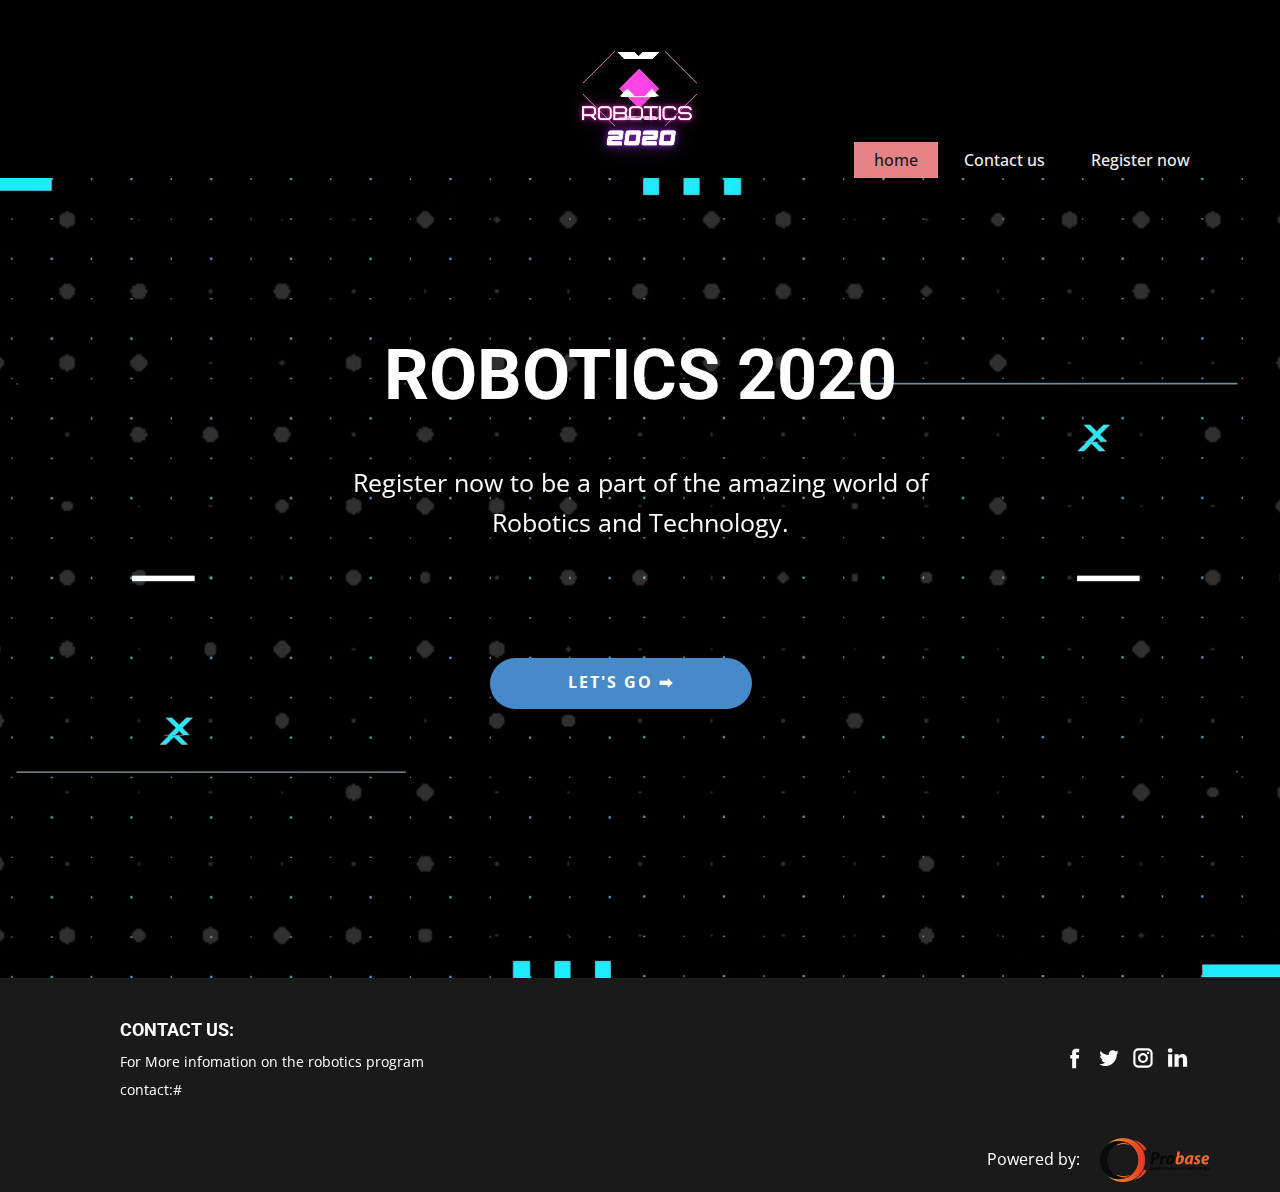
<file: index.html>
<!DOCTYPE html>
<html style="font-size: 16px;" lang="en-ZM">

<head>
    <meta name="viewport" content="width=device-width, initial-scale=1.0">
    <meta charset="utf-8">
    <meta name="keywords" content="Robotics 2020, info@probasegroup.com">
    <meta name="description" content="">
    <meta name="page_type" content="np-template-header-footer-from-plugin">
    <title>home</title>
    <link rel="stylesheet" href="nicepage.css" media="screen">
    <link rel="stylesheet" href="home.css" media="screen">
    <script class="u-script" type="text/javascript" src="jquery.js" defer=""></script>
    <script class="u-script" type="text/javascript" src="nicepage.js" defer=""></script>
    <meta name="generator" content="Nicepage 2.30.1, nicepage.com">
    <link rel="icon" href="images/favicon.png">
    <link id="u-theme-google-font" rel="stylesheet" href="https://fonts.googleapis.com/css?family=Roboto:100,100i,300,300i,400,400i,500,500i,700,700i,900,900i|Open+Sans:300,300i,400,400i,600,600i,700,700i,800,800i">



    <script type="application/ld+json">
        {
            "@context": "http://schema.org",
            "@type": "Organization",
            "name": "Robo202",
            "url": "index.html",
            "logo": "images/pbs.png",
            "sameAs": []
        }
    </script>
    <meta property="og:title" content="home">
    <meta property="og:type" content="website">
    <meta name="theme-color" content="#478ac9">
    <link rel="canonical" href="index.html">
    <meta property="og:url" content="index.html">
</head>

<body data-home-page="home.html" data-home-page-title="home" class="u-body">
    <header class="u-black u-clearfix u-header u-header" id="sec-2cd8">
        <div class="u-clearfix u-sheet u-valign-bottom u-sheet-1">
            <nav class="u-menu u-menu-dropdown u-offcanvas u-menu-1">
                <div class="menu-collapse" style="font-size: 1rem; letter-spacing: 0px; font-weight: 500;">
                    <a class="u-active-palette-2-light-1 u-border-active-palette-1-base u-border-hover-palette-1-base u-border-no-left u-border-no-right u-border-no-top u-button-style u-custom-left-right-menu-spacing u-custom-padding-bottom u-custom-top-bottom-menu-spacing u-hover-grey-10 u-nav-link u-text-active-grey-90 u-text-grey-5 u-text-hover-palette-2-base"
                        href="#">
                        <svg><use xmlns:xlink="http://www.w3.org/1999/xlink" xlink:href="#menu-hamburger"></use></svg>
                        <svg version="1.1" xmlns="http://www.w3.org/2000/svg" xmlns:xlink="http://www.w3.org/1999/xlink"><defs><symbol id="menu-hamburger" viewBox="0 0 16 16" style="width: 16px; height: 16px;"><rect y="1" width="16" height="2"></rect><rect y="7" width="16" height="2"></rect><rect y="13" width="16" height="2"></rect>
</symbol>
</defs></svg>
                    </a>
                </div>
                <div class="u-custom-menu u-nav-container">
                    <ul class="u-nav u-spacing-2 u-unstyled u-nav-1">
                        <li class="u-nav-item"><a class="u-active-palette-2-light-1 u-border-active-palette-1-base u-border-hover-palette-1-base u-border-no-left u-border-no-right u-border-no-top u-button-style u-hover-grey-10 u-nav-link u-text-active-grey-90 u-text-grey-5 u-text-hover-palette-2-base"
                                href="home.html" style="padding: 10px 20px;">home</a>
                        </li>
                        <li class="u-nav-item"><a class="u-active-palette-2-light-1 u-border-active-palette-1-base u-border-hover-palette-1-base u-border-no-left u-border-no-right u-border-no-top u-button-style u-hover-grey-10 u-nav-link u-text-active-grey-90 u-text-grey-5 u-text-hover-palette-2-base"
                                href="#contactus" style="padding: 10px 20px;">Contact us</a>
                        </li>
                        <li class="u-nav-item"><a class="u-active-palette-2-light-1 u-border-active-palette-1-base u-border-hover-palette-1-base u-border-no-left u-border-no-right u-border-no-top u-button-style u-hover-grey-10 u-nav-link u-text-active-grey-90 u-text-grey-5 u-text-hover-palette-2-base"
                                href="#" style="padding: 10px 20px;">Register now</a>
                        </li>
                    </ul>
                </div>
                <div class="u-custom-menu u-nav-container-collapse">
                    <div class="u-black u-container-style u-inner-container-layout u-opacity u-opacity-95 u-sidenav">
                        <div class="u-sidenav-overflow">
                            <div class="u-menu-close"></div>
                            <ul class="u-align-center u-nav u-popupmenu-items u-unstyled u-nav-2">
                                <li class="u-nav-item"><a class="u-button-style u-nav-link" href="home.html" style="padding: 10px 20px;">home</a>
                                </li>
                                <li class="u-nav-item"><a class="u-button-style u-nav-link" href="#contactus" style="padding: 10px 20px;">Contact us</a>
                                </li>
                                <li class="u-nav-item"><a class="u-button-style u-nav-link" href="#" style="padding: 10px 20px;">Register now</a>
                                </li>
                            </ul>
                        </div>
                    </div>
                    <div class="u-black u-menu-overlay u-opacity u-opacity-70"></div>
                </div>
            </nav>
            <div class="u-absolute-hcenter u-expand-resize u-expanded-height u-uploaded-video u-video u-video-contain u-video-1">
                <div class="embed-responsive">
                    <video class="embed-responsive-item" loop="" muted="" autoplay="autoplay" playsinline="">
              <source src="files/PinkNeonNoir_VaporwaveE-sportsAnimatedLogo.mp4" type="video/mp4">
              <p>Your browser does not support HTML5 video.</p>
            </video>
                </div>
            </div>
        </div>
    </header>
    <section class="u-align-center u-clearfix u-uploaded-video u-video u-video-cover u-section-1" id="carousel_dcd9">
        <div style="" class="u-background-video u-expanded u-video-cover">
            <div class="embed-responsive">
                <video class="embed-responsive-item" loop="" muted="" autoplay="autoplay" playsinline="">
            <source src="files/AnimatedBlackFridayFacebookEventCover.mp4" type="video/mp4">
                <source src="files/AnimatedBlackFridayFacebookEventCover.mp4" type="video/mp4">
                    <source src="files/AnimatedBlackFridayFacebookEventCover.mp4" type="video/mp4">
            <p>Your browser does not support HTML5 video.</p>
          </video>
            </div>
        </div>
        <div class="u-absolute-hcenter u-expanded u-opacity u-opacity-25 u-shape u-shape-rectangle"></div>
        <h1 class="u-text u-text-body-alt-color u-title u-text-1">Robotics 2020</h1>
        <p class="u-large-text u-text u-text-body-alt-color u-text-variant u-text-2">Register now to be a part of the amazing world of Robotics and Technology.</p>
        <a href="#sec-1bc9" class="u-btn u-btn-round u-button-style u-dialog-link u-radius-50 u-btn-1">Let's Go ➡</a>
    </section>



    <footer class="u-clearfix u-footer u-grey-90" id="sec-def5">
        <div class="u-clearfix u-sheet u-sheet-1">
            <div class="u-clearfix u-expanded-width-md u-expanded-width-sm u-expanded-width-xs u-gutter-30 u-layout-wrap u-layout-wrap-1">
                <div class="u-gutter-0 u-layout">
                    <div class="u-layout-row">
                        <div class="u-align-center-sm u-align-center-xs u-align-left-md u-align-left-xl u-container-style u-layout-cell u-left-cell u-size-30 u-layout-cell-1">
                            <div class="u-container-layout u-valign-middle u-container-layout-1">
                                <!--position-->
                                <div data-position="" class="u-position u-position-1">
                                    <!--block-->
                                    <div class="u-block">
                                        <div class="u-block-container u-clearfix">
                                            <!--block_header-->
                                            <h5 class="u-block-header u-text u-text-1">
                                                <!--block_header_content-->CONTACT US:
                                                <!--/block_header_content-->
                                            </h5>
                                            <!--/block_header-->
                                            <!--block_content-->
                                            <div class="u-block-content u-text u-text-2">
                                                <!--block_content_content-->For More infomation on the robotics program<br>contact:#
                                                <!--/block_content_content-->
                                            </div>
                                            <!--/block_content-->
                                        </div>
                                    </div>
                                    <!--/block-->
                                </div>
                                <!--/position-->
                            </div>
                        </div>
                        <div class="u-align-center-sm u-align-center-xs u-align-left-md u-align-right-lg u-align-right-xl u-container-style u-layout-cell u-right-cell u-size-30 u-layout-cell-2">
                            <div class="u-container-layout u-valign-middle-xl u-container-layout-2">
                                <div class="u-social-icons u-spacing-10 u-social-icons-1">
                                    <a class="u-social-url" target="_blank" href=""><span class="u-icon u-icon-circle u-social-facebook u-social-type-logo u-icon-1"><svg class="u-svg-link" preserveAspectRatio="xMidYMin slice" viewBox="0 0 112 112" style=""><use xmlns:xlink="http://www.w3.org/1999/xlink" xlink:href="#svg-663d"></use></svg><svg xmlns="http://www.w3.org/2000/svg" xmlns:xlink="http://www.w3.org/1999/xlink" version="1.1" xml:space="preserve" class="u-svg-content" viewBox="0 0 112 112" x="0px" y="0px" id="svg-663d"><path d="M75.5,28.8H65.4c-1.5,0-4,0.9-4,4.3v9.4h13.9l-1.5,15.8H61.4v45.1H42.8V58.3h-8.8V42.4h8.8V32.2 c0-7.4,3.4-18.8,18.8-18.8h13.8v15.4H75.5z"></path></svg></span>
                    </a>
                                    <a class="u-social-url" target="_blank" href=""><span class="u-icon u-icon-circle u-social-twitter u-social-type-logo u-icon-2"><svg class="u-svg-link" preserveAspectRatio="xMidYMin slice" viewBox="0 0 112 112" style=""><use xmlns:xlink="http://www.w3.org/1999/xlink" xlink:href="#svg-029c"></use></svg><svg xmlns="http://www.w3.org/2000/svg" xmlns:xlink="http://www.w3.org/1999/xlink" version="1.1" xml:space="preserve" class="u-svg-content" viewBox="0 0 112 112" x="0px" y="0px" id="svg-029c"><path d="M92.2,38.2c0,0.8,0,1.6,0,2.3c0,24.3-18.6,52.4-52.6,52.4c-10.6,0.1-20.2-2.9-28.5-8.2 c1.4,0.2,2.9,0.2,4.4,0.2c8.7,0,16.7-2.9,23-7.9c-8.1-0.2-14.9-5.5-17.3-12.8c1.1,0.2,2.4,0.2,3.4,0.2c1.6,0,3.3-0.2,4.8-0.7 c-8.4-1.6-14.9-9.2-14.9-18c0-0.2,0-0.2,0-0.2c2.5,1.4,5.4,2.2,8.4,2.3c-5-3.3-8.3-8.9-8.3-15.4c0-3.4,1-6.5,2.5-9.2 c9.1,11.1,22.7,18.5,38,19.2c-0.2-1.4-0.4-2.8-0.4-4.3c0.1-10,8.3-18.2,18.5-18.2c5.4,0,10.1,2.2,13.5,5.7c4.3-0.8,8.1-2.3,11.7-4.5 c-1.4,4.3-4.3,7.9-8.1,10.1c3.7-0.4,7.3-1.4,10.6-2.9C98.9,32.3,95.7,35.5,92.2,38.2z"></path></svg></span>
                    </a>
                                    <a class="u-social-url" target="_blank" href=""><span class="u-icon u-icon-circle u-social-instagram u-social-type-logo u-icon-3"><svg class="u-svg-link" preserveAspectRatio="xMidYMin slice" viewBox="0 0 112 112" style=""><use xmlns:xlink="http://www.w3.org/1999/xlink" xlink:href="#svg-954b"></use></svg><svg xmlns="http://www.w3.org/2000/svg" xmlns:xlink="http://www.w3.org/1999/xlink" version="1.1" xml:space="preserve" class="u-svg-content" viewBox="0 0 112 112" x="0px" y="0px" id="svg-954b"><path d="M55.9,32.9c-12.8,0-23.2,10.4-23.2,23.2s10.4,23.2,23.2,23.2s23.2-10.4,23.2-23.2S68.7,32.9,55.9,32.9z M55.9,69.4c-7.4,0-13.3-6-13.3-13.3c-0.1-7.4,6-13.3,13.3-13.3s13.3,6,13.3,13.3C69.3,63.5,63.3,69.4,55.9,69.4z"></path><path d="M79.7,26.8c-3,0-5.4,2.5-5.4,5.4s2.5,5.4,5.4,5.4c3,0,5.4-2.5,5.4-5.4S82.7,26.8,79.7,26.8z"></path><path d="M78.2,11H33.5C21,11,10.8,21.3,10.8,33.7v44.7c0,12.6,10.2,22.8,22.7,22.8h44.7c12.6,0,22.7-10.2,22.7-22.7 V33.7C100.8,21.1,90.6,11,78.2,11z M91,78.4c0,7.1-5.8,12.8-12.8,12.8H33.5c-7.1,0-12.8-5.8-12.8-12.8V33.7 c0-7.1,5.8-12.8,12.8-12.8h44.7c7.1,0,12.8,5.8,12.8,12.8V78.4z"></path></svg></span>
                    </a>
                                    <a class="u-social-url" target="_blank" href=""><span class="u-icon u-icon-circle u-social-linkedin u-social-type-logo u-icon-4"><svg class="u-svg-link" preserveAspectRatio="xMidYMin slice" viewBox="0 0 112 112" style=""><use xmlns:xlink="http://www.w3.org/1999/xlink" xlink:href="#svg-554b"></use></svg><svg xmlns="http://www.w3.org/2000/svg" xmlns:xlink="http://www.w3.org/1999/xlink" version="1.1" xml:space="preserve" class="u-svg-content" viewBox="0 0 112 112" x="0px" y="0px" id="svg-554b"><path d="M33.8,96.8H14.5v-58h19.3V96.8z M24.1,30.9L24.1,30.9c-6.6,0-10.8-4.5-10.8-10.1c0-5.8,4.3-10.1,10.9-10.1 S34.9,15,35.1,20.8C35.1,26.4,30.8,30.9,24.1,30.9z M103.3,96.8H84.1v-31c0-7.8-2.7-13.1-9.8-13.1c-5.3,0-8.5,3.6-9.9,7.1 c-0.6,1.3-0.6,3-0.6,4.8V97H44.5c0,0,0.3-52.6,0-58h19.3v8.2c2.6-3.9,7.2-9.6,17.4-9.6c12.7,0,22.2,8.4,22.2,26.1V96.8z"></path></svg></span>
                    </a>
                                </div>
                            </div>
                        </div>
                    </div>
                </div>
            </div>
            <a class="u-image u-logo u-image-1" data-image-width="777" data-image-height="312" title="Probasegroup" target="_blank" href="Probasegroup.com">
                <img src="images/pbs.png" class="u-logo-image u-logo-image-1" data-image-width="110">
            </a>
            <p class="u-text u-text-default u-text-3">Powered by:</p>
        </div>
    </footer>
    <section class="u-align-center u-black u-clearfix u-container-style u-dialog-block u-opacity u-opacity-70 u-section-4" id="sec-1bc9">
        <div class="u-black u-container-style u-dialog u-opacity u-opacity-75 u-dialog-1">
            <div class="u-container-layout u-valign-top u-container-layout-1">
                <div class="u-align-center u-form u-form-1">
                    <form action="scripts/form-1bc9.php" method="POST" class="u-clearfix u-form-spacing-28 u-form-vertical u-inner-form" style="padding: 25px;" source="customphp" name="form">
                        <div class="u-form-group u-form-name u-form-group-1">
                            <label for="name-9a36" class="u-form-control-hidden u-label"></label>
                            <input type="text" placeholder="Enter Child's First and Last name" id="name-9a36" name="name" class="u-border-2 u-border-grey-30 u-custom-font u-input u-input-rectangle u-radius-10 u-text-font u-white" required="" maxlength="15">
                        </div>
                        <div class="u-form-group u-form-name u-form-group-2">
                            <label for="name-4055" class="u-form-control-hidden u-label">Name</label>
                            <input type="text" placeholder="Enter Parent/Guardian First and last name" id="name-4055" name="name-2" class="u-border-2 u-border-grey-30 u-custom-font u-input u-input-rectangle u-radius-10 u-text-font u-white" required="">
                        </div>
                        <div class="u-form-group u-form-name u-form-group-3">
                            <label for="name-aea9" class="u-form-control-hidden u-label">Name</label>
                            <input type="text" placeholder="Enter School name" id="name-aea9" name="name-1" class="u-border-2 u-border-grey-30 u-custom-font u-input u-input-rectangle u-radius-10 u-text-font u-white" required="">
                        </div>
                        <div class="u-form-email u-form-group u-form-group-4">
                            <label for="email-9a36" class="u-form-control-hidden u-label">Email</label>
                            <input type="email" placeholder="Enter a valid email address" id="email-9a36" name="email" class="u-border-2 u-border-grey-30 u-custom-font u-input u-input-rectangle u-radius-10 u-text-font u-white" required="">
                        </div>
                        <div class="u-form-address u-form-group u-form-group-5">
                            <label for="address-0ab3" class="u-form-control-hidden u-label">Address</label>
                            <input type="text" placeholder="Enter your home address" id="address-0ab3" name="address" class="u-border-2 u-border-grey-30 u-custom-font u-input u-input-rectangle u-radius-10 u-text-font u-white">
                        </div>
                        <div class="u-form-group u-form-phone u-form-group-6">
                            <label for="phone-261c" class="u-form-control-hidden u-label">Phone</label>
                            <input type="tel" placeholder="Enter Parent/Guardian number" id="phone-261c" name="phone" class="u-border-2 u-border-grey-30 u-custom-font u-input u-input-rectangle u-radius-10 u-text-font u-white" autofocus="autofocus" required="required">
                        </div>
                        <div class="u-form-date u-form-group u-form-group-7">
                            <label for="date-29cb" class="u-form-control-hidden u-label">Date</label>
                            <input type="date" placeholder="Date of Birth: MM/DD/YYYY" id="date-29cb" name="date" class="u-border-2 u-border-grey-30 u-custom-font u-input u-input-rectangle u-radius-10 u-text-font u-white" required="">
                        </div>
                        <div class="u-form-group u-form-message u-form-group-8">
                            <label for="message-338e" class="u-form-control-hidden u-label">Message</label>
                            <textarea placeholder="Enter Child's Hobbies" rows="4" cols="50" id="message-338e" name="message" class="u-border-2 u-border-grey-30 u-custom-font u-input u-input-rectangle u-radius-10 u-text-font u-white" required=""></textarea>
                        </div>
                        <div class="u-form-agree u-form-group u-form-group-9">
                            <input type="checkbox" id="agree-1d64" name="agree" class="u-agree-checkbox" required="">
                            <label for="agree-1d64" class="u-label">I accept the <a href="#">Terms of Service</a>
                </label>
                        </div>
                        <div class="u-align-left u-form-group u-form-submit u-form-group-10">
                            <a href="#" class="u-btn u-btn-round u-btn-submit u-button-style u-radius-14">Submit</a>
                            <input type="submit" value="submit" class="u-form-control-hidden">
                        </div>
                        <div class="u-form-send-message u-form-send-success">Thank You. You will Recieve a verification Email Soon</div>
                        <div class="u-form-send-error u-form-send-message">Unable to Submit your Information. Please Check that your Information is correct then try again.</div>
                        <input type="hidden" value="" name="recaptchaResponse">
                    </form>
                </div>
            </div><button class="u-dialog-close-button u-gradient u-icon u-icon-rectangle u-spacing-16 u-text-black u-icon-1"><svg class="u-svg-link" preserveAspectRatio="xMidYMin slice" viewBox="0 0 512 512" style=""><use xmlns:xlink="http://www.w3.org/1999/xlink" xlink:href="#svg-fc4a"></use></svg><svg xmlns="http://www.w3.org/2000/svg" xmlns:xlink="http://www.w3.org/1999/xlink" version="1.1" xml:space="preserve" class="u-svg-content" viewBox="0 0 512 512" id="svg-fc4a"><g id="XMLID_1035_"><g id="XMLID_1037_"><g id="XMLID_2339_"><path id="XMLID_3732_" d="m502 273.549v176.374c0 19.779-14.646 35.813-32.712 35.813h-426.576c-18.066 0-32.712-16.034-32.712-35.813v-176.374c0-19.779 14.646-35.813 32.712-35.813h426.576c18.066 0 32.712 16.034 32.712 35.813z" fill="#80b4ff"></path>
</g><g id="XMLID_1039_"><circle id="XMLID_2752_" cx="256" cy="58.261" fill="#ffce69" r="32"></circle>
</g>
</g><g id="XMLID_1322_"><path id="XMLID_1323_" d="m153.45 312.389c-5.522 0-10 4.477-10 10v78.627c0 4.87 3.508 9.032 8.308 9.856.708.122 1.252.215 10.08.215 4.214 0 10.316-.021 19.224-.071 5.523-.031 9.976-4.533 9.944-10.056-.031-5.504-4.502-9.944-9.999-9.944-.019 0-.038 0-.057 0-5.354.03-12.093.057-17.5.064v-68.691c0-5.523-4.477-10-10-10z"></path><path id="XMLID_2002_" d="m418.842 322.389v78.693c0 5.523 4.478 10 10 10h33.158c5.522 0 10-4.477 10-10s-4.478-10-10-10h-23.158v-19.347h20.713c5.522 0 10-4.477 10-10s-4.478-10-10-10h-20.713v-19.347h23.158c5.522 0 10-4.477 10-10s-4.478-10-10-10h-33.158c-5.523.001-10 4.478-10 10.001z"></path><path id="XMLID_2003_" d="m117.595 400.736c1.49-1.329 2.904-2.788 4.203-4.336 3.548-4.232 2.994-10.54-1.238-14.088-4.231-3.547-10.54-2.995-14.088 1.238-.679.809-1.413 1.567-2.181 2.252-3.935 3.504-8.963 5.28-14.944 5.28-16.182.001-29.347-13.164-29.347-29.346s13.165-29.347 29.347-29.347c5.883 0 11.554 1.731 16.4 5.006 4.576 3.092 10.793 1.889 13.885-2.688s1.889-10.792-2.688-13.885c-8.166-5.517-17.709-8.434-27.598-8.434-27.21 0-49.347 22.137-49.347 49.347s22.137 49.347 49.347 49.347c10.88.001 20.647-3.576 28.249-10.346z"></path><path id="XMLID_2004_" d="m365.815 391.083c-7.776 0-15.258-3.133-20.013-8.38-3.708-4.092-10.033-4.404-14.125-.695-4.093 3.708-4.403 10.033-.695 14.125 8.483 9.361 21.505 14.95 34.833 14.95 16.663 0 30.657-10.639 33.274-25.297 1.971-11.037-3.031-25.453-22.979-32.812-9.639-3.555-18.614-7.426-21.397-8.645-2.06-1.67-1.99-3.989-1.851-4.957.194-1.358 1.184-4.677 6.145-6.171 10.991-3.313 21.199 4.731 21.505 4.977 4.228 3.505 10.498 2.948 14.038-1.264 3.554-4.228 3.007-10.536-1.221-14.089-.746-.627-18.508-15.272-40.091-8.774-10.926 3.291-18.655 11.905-20.173 22.479-1.425 9.927 2.435 20.594 11.923 25.298.472.234-.481-.215 0 0 .455.203 11.991 5.407 24.2 9.91 3.411 1.259 11.236 4.804 10.213 10.532-.773 4.332-6.066 8.813-13.586 8.813z"></path><path id="XMLID_2179_" d="m309.047 361.736c0-27.21-22.137-49.347-49.347-49.347s-49.347 22.137-49.347 49.347 22.137 49.347 49.347 49.347 49.347-22.137 49.347-49.347zm-78.693 0c0-16.182 13.165-29.347 29.347-29.347s29.347 13.165 29.347 29.347-13.165 29.347-29.347 29.347-29.347-13.165-29.347-29.347z"></path><path id="XMLID_2321_" d="m469.288 227.736h-47.067l-138.211-138.212c8.58-7.695 13.99-18.857 13.99-31.263 0-23.159-18.841-42-42-42s-42 18.841-42 42c0 12.405 5.41 23.568 13.99 31.263l-138.211 138.212h-47.067c-23.552 0-42.712 20.552-42.712 45.813v176.374c0 25.261 19.16 45.813 42.712 45.813h168.288c5.522 0 10-4.477 10-10s-4.478-10-10-10h-168.288c-12.523 0-22.712-11.58-22.712-25.813v-176.374c0-14.233 10.188-25.813 22.712-25.813h426.576c12.523 0 22.712 11.58 22.712 25.813v176.374c0 14.233-10.188 25.813-22.712 25.813h-168.288c-5.522 0-10 4.477-10 10s4.478 10 10 10h168.288c23.552 0 42.712-20.552 42.712-45.813v-176.374c0-25.261-19.16-45.813-42.712-45.813zm-213.288-191.475c12.131 0 22 9.869 22 22s-9.869 22-22 22-22-9.869-22-22 9.869-22 22-22zm-9.39 62.929c3.021.693 6.162 1.071 9.39 1.071s6.369-.378 9.39-1.071l128.546 128.546h-275.872z"></path><path id="XMLID_2323_" d="m61.069 288.809c1.86-1.86 2.931-4.44 2.931-7.07s-1.07-5.21-2.931-7.07c-1.859-1.86-4.439-2.93-7.069-2.93s-5.21 1.07-7.07 2.93-2.93 4.43-2.93 7.07c0 2.63 1.069 5.21 2.93 7.07 1.86 1.86 4.44 2.93 7.07 2.93s5.21-1.07 7.069-2.93z"></path><path id="XMLID_2346_" d="m465.069 288.809c1.86-1.87 2.931-4.44 2.931-7.07s-1.07-5.21-2.931-7.07c-1.859-1.87-4.439-2.93-7.069-2.93-2.641 0-5.21 1.06-7.07 2.93-1.86 1.86-2.93 4.43-2.93 7.07 0 2.63 1.069 5.21 2.93 7.07 1.86 1.86 4.43 2.93 7.07 2.93 2.63 0 5.21-1.07 7.069-2.93z"></path><path id="XMLID_2704_" d="m46.93 434.669c-1.86 1.86-2.93 4.44-2.93 7.07s1.069 5.21 2.93 7.07c1.86 1.86 4.44 2.93 7.07 2.93s5.21-1.07 7.069-2.93c1.86-1.87 2.931-4.44 2.931-7.07s-1.07-5.21-2.931-7.07c-1.859-1.87-4.439-2.93-7.069-2.93s-5.21 1.06-7.07 2.93z"></path><path id="XMLID_2705_" d="m450.93 434.669c-1.86 1.86-2.93 4.43-2.93 7.07 0 2.63 1.069 5.21 2.93 7.07 1.86 1.86 4.44 2.93 7.07 2.93s5.21-1.07 7.069-2.93c1.86-1.86 2.931-4.44 2.931-7.07s-1.07-5.21-2.931-7.07c-1.859-1.87-4.439-2.93-7.069-2.93s-5.21 1.06-7.07 2.93z"></path><path id="XMLID_2706_" d="m256 475.739c-2.63 0-5.21 1.06-7.07 2.93-1.86 1.86-2.93 4.44-2.93 7.07s1.069 5.21 2.93 7.07c1.86 1.86 4.44 2.93 7.07 2.93s5.21-1.07 7.069-2.93c1.86-1.86 2.931-4.44 2.931-7.07s-1.07-5.21-2.931-7.07c-1.859-1.87-4.439-2.93-7.069-2.93z"></path>
</g>
</g></svg></button>
        </div>
    </section>
    <style>
        .u-section-4 {
            min-height: 854px;
        }
        
        .u-section-4 .u-dialog-1 {
            width: 1140px;
            min-height: 736px;
            background-image: none;
            height: auto;
            margin: 4px auto 2px;
        }
        
        .u-section-4 .u-container-layout-1 {
            padding: 0 30px;
        }
        
        .u-section-4 .u-form-1 {
            height: 587px;
            width: 969px;
            margin: 0 auto;
        }
        
        .u-section-4 .u-form-group-1 {
            width: 100%;
        }
        
        .u-section-4 .u-form-group-2 {
            width: 100%;
        }
        
        .u-section-4 .u-form-group-3 {
            width: 100%;
        }
        
        .u-section-4 .u-form-group-4 {
            width: 100%;
        }
        
        .u-section-4 .u-form-group-5 {
            margin-left: 0;
        }
        
        .u-section-4 .u-form-group-6 {
            margin-left: 0;
        }
        
        .u-section-4 .u-form-group-7 {
            margin-left: 0;
        }
        
        .u-section-4 .u-form-group-8 {
            width: 100%;
        }
        
        .u-section-4 .u-form-group-9 {
            margin-left: 0;
        }
        
        .u-section-4 .u-form-group-10 {
            width: 100%;
        }
        
        .u-section-4 .u-icon-1 {
            width: 87px;
            height: 87px;
            background-image: linear-gradient(#666666, #4c7397);
        }
        
        @media (max-width: 1199px) {
            .u-section-4 .u-dialog-1 {
                width: 940px;
                background-position: 50% 50%;
            }
            .u-section-4 .u-form-1 {
                width: 650px;
            }
        }
        
        @media (max-width: 991px) {
            .u-section-4 .u-dialog-1 {
                width: 720px;
            }
        }
        
        @media (max-width: 767px) {
            .u-section-4 .u-dialog-1 {
                width: 540px;
            }
            .u-section-4 .u-container-layout-1 {
                padding-left: 10px;
                padding-right: 10px;
            }
            .u-section-4 .u-form-1 {
                width: 520px;
            }
        }
        
        @media (max-width: 575px) {
            .u-section-4 .u-dialog-1 {
                width: 340px;
            }
            .u-section-4 .u-form-1 {
                width: 320px;
            }
            .u-section-4 .u-form-group-5 {
                width: 100%;
            }
            .u-section-4 .u-form-group-6 {
                width: 100%;
            }
            .u-section-4 .u-form-group-7 {
                width: 100%;
            }
            .u-section-4 .u-form-group-9 {
                width: 100%;
            }
        }
    </style>
</body>

</html>
</file>
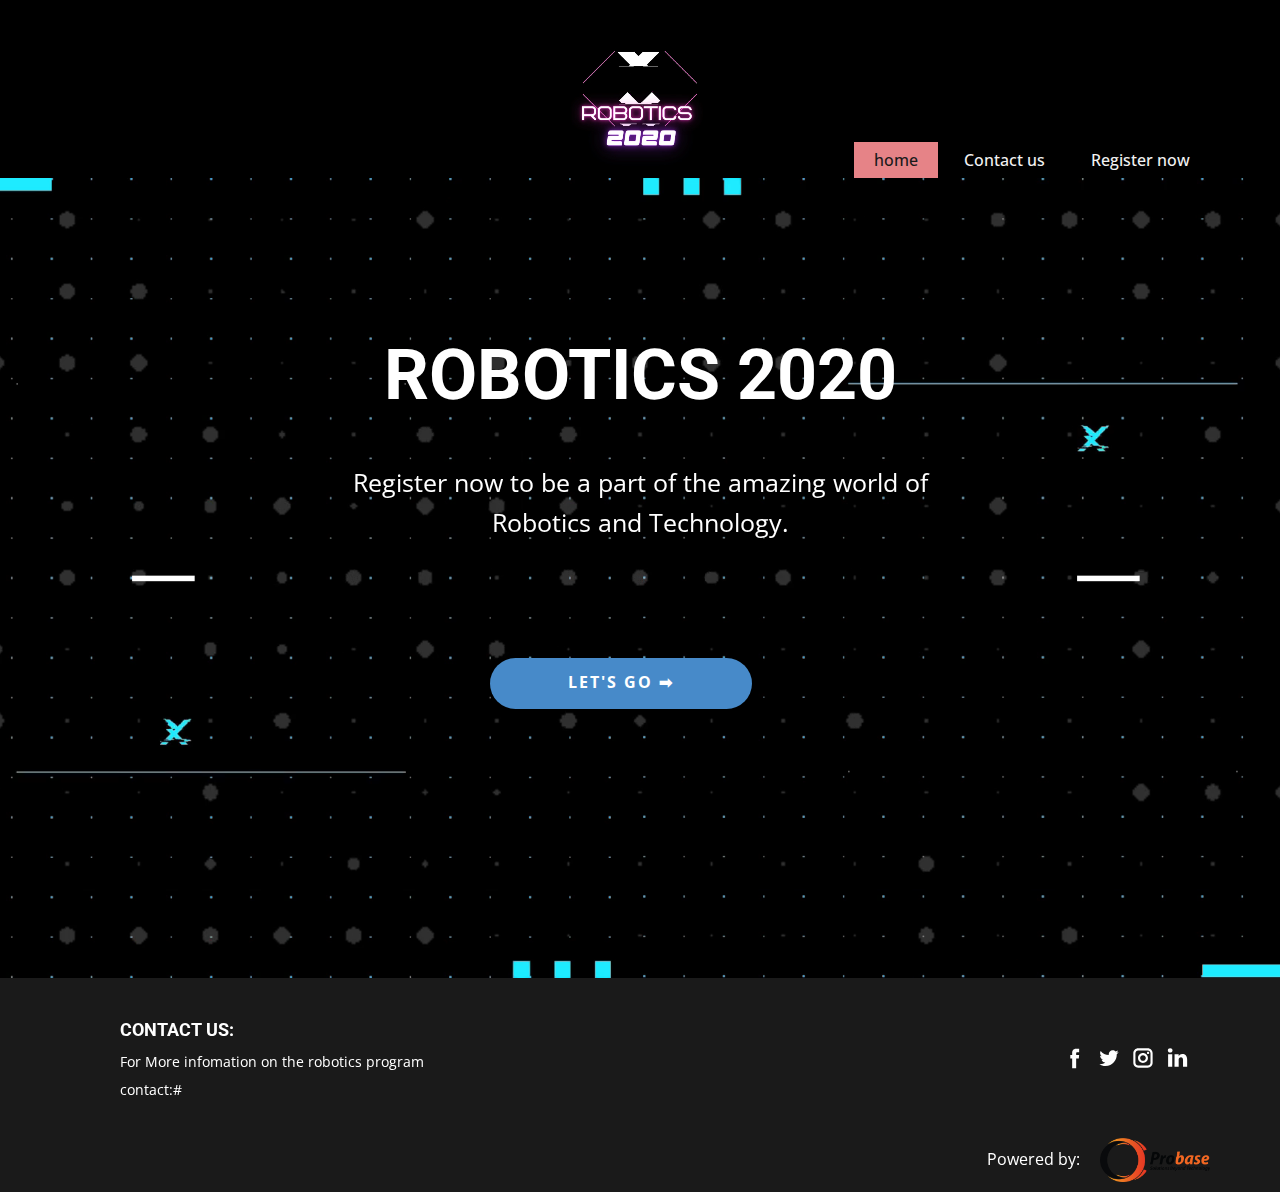
<file: home.html>
<!DOCTYPE html>
<html style="font-size: 16px;" lang="en-ZM">

<head>
    <meta name="viewport" content="width=device-width, initial-scale=1.0">
    <meta charset="utf-8">
    <meta name="keywords" content="Robotics 2020, info@probasegroup.com">
    <meta name="description" content="">
    <meta name="page_type" content="np-template-header-footer-from-plugin">
    <title>home</title>
    <link rel="stylesheet" href="nicepage.css" media="screen">
    <link rel="stylesheet" href="home.css" media="screen">
    <script class="u-script" type="text/javascript" src="jquery.js" defer=""></script>
    <script class="u-script" type="text/javascript" src="nicepage.js" defer=""></script>
    <meta name="generator" content="Nicepage 2.30.1, nicepage.com">
    <link rel="icon" href="images/favicon.png">
    <link id="u-theme-google-font" rel="stylesheet" href="https://fonts.googleapis.com/css?family=Roboto:100,100i,300,300i,400,400i,500,500i,700,700i,900,900i|Open+Sans:300,300i,400,400i,600,600i,700,700i,800,800i">



    <script type="application/ld+json">
        {
            "@context": "http://schema.org",
            "@type": "Organization",
            "name": "Robo202",
            "url": "index.html",
            "logo": "images/pbs.png",
            "sameAs": []
        }
    </script>
    <meta property="og:title" content="home">
    <meta property="og:type" content="website">
    <meta name="theme-color" content="#478ac9">
    <link rel="canonical" href="index.html">
    <meta property="og:url" content="index.html">
</head>

<body class="u-body">
    <header class="u-black u-clearfix u-header u-header" id="sec-2cd8">
        <div class="u-clearfix u-sheet u-valign-bottom u-sheet-1">
            <nav class="u-menu u-menu-dropdown u-offcanvas u-menu-1">
                <div class="menu-collapse" style="font-size: 1rem; letter-spacing: 0px; font-weight: 500;">
                    <a class="u-active-palette-2-light-1 u-border-active-palette-1-base u-border-hover-palette-1-base u-border-no-left u-border-no-right u-border-no-top u-button-style u-custom-left-right-menu-spacing u-custom-padding-bottom u-custom-top-bottom-menu-spacing u-hover-grey-10 u-nav-link u-text-active-grey-90 u-text-grey-5 u-text-hover-palette-2-base"
                        href="#">
                        <svg><use xmlns:xlink="http://www.w3.org/1999/xlink" xlink:href="#menu-hamburger"></use></svg>
                        <svg version="1.1" xmlns="http://www.w3.org/2000/svg" xmlns:xlink="http://www.w3.org/1999/xlink"><defs><symbol id="menu-hamburger" viewBox="0 0 16 16" style="width: 16px; height: 16px;"><rect y="1" width="16" height="2"></rect><rect y="7" width="16" height="2"></rect><rect y="13" width="16" height="2"></rect>
</symbol>
</defs></svg>
                    </a>
                </div>
                <div class="u-custom-menu u-nav-container">
                    <ul class="u-nav u-spacing-2 u-unstyled u-nav-1">
                        <li class="u-nav-item"><a class="u-active-palette-2-light-1 u-border-active-palette-1-base u-border-hover-palette-1-base u-border-no-left u-border-no-right u-border-no-top u-button-style u-hover-grey-10 u-nav-link u-text-active-grey-90 u-text-grey-5 u-text-hover-palette-2-base"
                                href="home.html" style="padding: 10px 20px;">home</a>
                        </li>
                        <li class="u-nav-item"><a class="u-active-palette-2-light-1 u-border-active-palette-1-base u-border-hover-palette-1-base u-border-no-left u-border-no-right u-border-no-top u-button-style u-hover-grey-10 u-nav-link u-text-active-grey-90 u-text-grey-5 u-text-hover-palette-2-base"
                                href="#contactus" style="padding: 10px 20px;">Contact us</a>
                        </li>
                        <li class="u-nav-item"><a class="u-active-palette-2-light-1 u-border-active-palette-1-base u-border-hover-palette-1-base u-border-no-left u-border-no-right u-border-no-top u-button-style u-hover-grey-10 u-nav-link u-text-active-grey-90 u-text-grey-5 u-text-hover-palette-2-base"
                                href="#" style="padding: 10px 20px;">Register now</a>
                        </li>
                    </ul>
                </div>
                <div class="u-custom-menu u-nav-container-collapse">
                    <div class="u-black u-container-style u-inner-container-layout u-opacity u-opacity-95 u-sidenav">
                        <div class="u-sidenav-overflow">
                            <div class="u-menu-close"></div>
                            <ul class="u-align-center u-nav u-popupmenu-items u-unstyled u-nav-2">
                                <li class="u-nav-item"><a class="u-button-style u-nav-link" href="home.html" style="padding: 10px 20px;">home</a>
                                </li>
                                <li class="u-nav-item"><a class="u-button-style u-nav-link" href="#contactus" style="padding: 10px 20px;">Contact us</a>
                                </li>
                                <li class="u-nav-item"><a class="u-button-style u-nav-link" href="#" style="padding: 10px 20px;">Register now</a>
                                </li>
                            </ul>
                        </div>
                    </div>
                    <div class="u-black u-menu-overlay u-opacity u-opacity-70"></div>
                </div>
            </nav>
            <div class="u-absolute-hcenter u-expand-resize u-expanded-height u-uploaded-video u-video u-video-contain u-video-1">
                <div class="embed-responsive">
                    <video class="embed-responsive-item" loop="" muted="" autoplay="autoplay" playsinline="">
              <source src="files/PinkNeonNoir_VaporwaveE-sportsAnimatedLogo.mp4" type="video/mp4">
              <p>Your browser does not support HTML5 video.</p>
            </video>
                </div>
            </div>
        </div>
    </header>
    <section class="u-align-center u-clearfix u-uploaded-video u-video u-video-cover u-section-1" id="carousel_dcd9">
        <div style="" class="u-background-video u-expanded u-video-cover">
            <div class="embed-responsive">
                <video class="embed-responsive-item" loop="" muted="" autoplay="autoplay" playsinline="">
            <source src="files/AnimatedBlackFridayFacebookEventCover.mp4" type="video/mp4">
              <source src="files/AnimatedBlackFridayFacebookEventCover.mp4" type="video/mp4">
                <source src="files/AnimatedBlackFridayFacebookEventCover.mp4" type="video/mp4">
            <p>Your browser does not support HTML5 video.</p>
          </video>
            </div>
        </div>
        <div class="u-absolute-hcenter u-expanded u-opacity u-opacity-25 u-shape u-shape-rectangle"></div>
        <h1 class="u-text u-text-body-alt-color u-title u-text-1">Robotics 2020</h1>
        <p class="u-large-text u-text u-text-body-alt-color u-text-variant u-text-2">Register now to be a part of the amazing world of Robotics and Technology.</p>
        <a href="#sec-1bc9" class="u-btn u-btn-round u-button-style u-dialog-link u-radius-50 u-btn-1">Let's Go ➡</a>
    </section>



    <footer class="u-clearfix u-footer u-grey-90" id="sec-def5">
        <div class="u-clearfix u-sheet u-sheet-1">
            <div class="u-clearfix u-expanded-width-md u-expanded-width-sm u-expanded-width-xs u-gutter-30 u-layout-wrap u-layout-wrap-1">
                <div class="u-gutter-0 u-layout">
                    <div class="u-layout-row">
                        <div class="u-align-center-sm u-align-center-xs u-align-left-md u-align-left-xl u-container-style u-layout-cell u-left-cell u-size-30 u-layout-cell-1">
                            <div class="u-container-layout u-valign-middle u-container-layout-1">
                                <!--position-->
                                <div data-position="" class="u-position u-position-1">
                                    <!--block-->
                                    <div class="u-block">
                                        <div class="u-block-container u-clearfix">
                                            <!--block_header-->
                                            <h5 class="u-block-header u-text u-text-1">
                                                <!--block_header_content-->CONTACT US:
                                                <!--/block_header_content-->
                                            </h5>
                                            <!--/block_header-->
                                            <!--block_content-->
                                            <div class="u-block-content u-text u-text-2">
                                                <!--block_content_content-->For More infomation on the robotics program<br>contact:#
                                                <!--/block_content_content-->
                                            </div>
                                            <!--/block_content-->
                                        </div>
                                    </div>
                                    <!--/block-->
                                </div>
                                <!--/position-->
                            </div>
                        </div>
                        <div class="u-align-center-sm u-align-center-xs u-align-left-md u-align-right-lg u-align-right-xl u-container-style u-layout-cell u-right-cell u-size-30 u-layout-cell-2">
                            <div class="u-container-layout u-valign-middle-xl u-container-layout-2">
                                <div class="u-social-icons u-spacing-10 u-social-icons-1">
                                    <a class="u-social-url" target="_blank" href=""><span class="u-icon u-icon-circle u-social-facebook u-social-type-logo u-icon-1"><svg class="u-svg-link" preserveAspectRatio="xMidYMin slice" viewBox="0 0 112 112" style=""><use xmlns:xlink="http://www.w3.org/1999/xlink" xlink:href="#svg-663d"></use></svg><svg xmlns="http://www.w3.org/2000/svg" xmlns:xlink="http://www.w3.org/1999/xlink" version="1.1" xml:space="preserve" class="u-svg-content" viewBox="0 0 112 112" x="0px" y="0px" id="svg-663d"><path d="M75.5,28.8H65.4c-1.5,0-4,0.9-4,4.3v9.4h13.9l-1.5,15.8H61.4v45.1H42.8V58.3h-8.8V42.4h8.8V32.2 c0-7.4,3.4-18.8,18.8-18.8h13.8v15.4H75.5z"></path></svg></span>
                    </a>
                                    <a class="u-social-url" target="_blank" href=""><span class="u-icon u-icon-circle u-social-twitter u-social-type-logo u-icon-2"><svg class="u-svg-link" preserveAspectRatio="xMidYMin slice" viewBox="0 0 112 112" style=""><use xmlns:xlink="http://www.w3.org/1999/xlink" xlink:href="#svg-029c"></use></svg><svg xmlns="http://www.w3.org/2000/svg" xmlns:xlink="http://www.w3.org/1999/xlink" version="1.1" xml:space="preserve" class="u-svg-content" viewBox="0 0 112 112" x="0px" y="0px" id="svg-029c"><path d="M92.2,38.2c0,0.8,0,1.6,0,2.3c0,24.3-18.6,52.4-52.6,52.4c-10.6,0.1-20.2-2.9-28.5-8.2 c1.4,0.2,2.9,0.2,4.4,0.2c8.7,0,16.7-2.9,23-7.9c-8.1-0.2-14.9-5.5-17.3-12.8c1.1,0.2,2.4,0.2,3.4,0.2c1.6,0,3.3-0.2,4.8-0.7 c-8.4-1.6-14.9-9.2-14.9-18c0-0.2,0-0.2,0-0.2c2.5,1.4,5.4,2.2,8.4,2.3c-5-3.3-8.3-8.9-8.3-15.4c0-3.4,1-6.5,2.5-9.2 c9.1,11.1,22.7,18.5,38,19.2c-0.2-1.4-0.4-2.8-0.4-4.3c0.1-10,8.3-18.2,18.5-18.2c5.4,0,10.1,2.2,13.5,5.7c4.3-0.8,8.1-2.3,11.7-4.5 c-1.4,4.3-4.3,7.9-8.1,10.1c3.7-0.4,7.3-1.4,10.6-2.9C98.9,32.3,95.7,35.5,92.2,38.2z"></path></svg></span>
                    </a>
                                    <a class="u-social-url" target="_blank" href=""><span class="u-icon u-icon-circle u-social-instagram u-social-type-logo u-icon-3"><svg class="u-svg-link" preserveAspectRatio="xMidYMin slice" viewBox="0 0 112 112" style=""><use xmlns:xlink="http://www.w3.org/1999/xlink" xlink:href="#svg-954b"></use></svg><svg xmlns="http://www.w3.org/2000/svg" xmlns:xlink="http://www.w3.org/1999/xlink" version="1.1" xml:space="preserve" class="u-svg-content" viewBox="0 0 112 112" x="0px" y="0px" id="svg-954b"><path d="M55.9,32.9c-12.8,0-23.2,10.4-23.2,23.2s10.4,23.2,23.2,23.2s23.2-10.4,23.2-23.2S68.7,32.9,55.9,32.9z M55.9,69.4c-7.4,0-13.3-6-13.3-13.3c-0.1-7.4,6-13.3,13.3-13.3s13.3,6,13.3,13.3C69.3,63.5,63.3,69.4,55.9,69.4z"></path><path d="M79.7,26.8c-3,0-5.4,2.5-5.4,5.4s2.5,5.4,5.4,5.4c3,0,5.4-2.5,5.4-5.4S82.7,26.8,79.7,26.8z"></path><path d="M78.2,11H33.5C21,11,10.8,21.3,10.8,33.7v44.7c0,12.6,10.2,22.8,22.7,22.8h44.7c12.6,0,22.7-10.2,22.7-22.7 V33.7C100.8,21.1,90.6,11,78.2,11z M91,78.4c0,7.1-5.8,12.8-12.8,12.8H33.5c-7.1,0-12.8-5.8-12.8-12.8V33.7 c0-7.1,5.8-12.8,12.8-12.8h44.7c7.1,0,12.8,5.8,12.8,12.8V78.4z"></path></svg></span>
                    </a>
                                    <a class="u-social-url" target="_blank" href=""><span class="u-icon u-icon-circle u-social-linkedin u-social-type-logo u-icon-4"><svg class="u-svg-link" preserveAspectRatio="xMidYMin slice" viewBox="0 0 112 112" style=""><use xmlns:xlink="http://www.w3.org/1999/xlink" xlink:href="#svg-554b"></use></svg><svg xmlns="http://www.w3.org/2000/svg" xmlns:xlink="http://www.w3.org/1999/xlink" version="1.1" xml:space="preserve" class="u-svg-content" viewBox="0 0 112 112" x="0px" y="0px" id="svg-554b"><path d="M33.8,96.8H14.5v-58h19.3V96.8z M24.1,30.9L24.1,30.9c-6.6,0-10.8-4.5-10.8-10.1c0-5.8,4.3-10.1,10.9-10.1 S34.9,15,35.1,20.8C35.1,26.4,30.8,30.9,24.1,30.9z M103.3,96.8H84.1v-31c0-7.8-2.7-13.1-9.8-13.1c-5.3,0-8.5,3.6-9.9,7.1 c-0.6,1.3-0.6,3-0.6,4.8V97H44.5c0,0,0.3-52.6,0-58h19.3v8.2c2.6-3.9,7.2-9.6,17.4-9.6c12.7,0,22.2,8.4,22.2,26.1V96.8z"></path></svg></span>
                    </a>
                                </div>
                            </div>
                        </div>
                    </div>
                </div>
            </div>
            <a class="u-image u-logo u-image-1" data-image-width="777" data-image-height="312" title="Probasegroup" target="_blank" href="Probasegroup.com">
                <img src="images/pbs.png" class="u-logo-image u-logo-image-1" data-image-width="110">
            </a>
            <p class="u-text u-text-default u-text-3">Powered by:</p>
        </div>
    </footer>
    <section class="u-align-center u-black u-clearfix u-container-style u-dialog-block u-opacity u-opacity-70 u-section-4" id="sec-1bc9">
        <div class="u-black u-container-style u-dialog u-opacity u-opacity-75 u-dialog-1">
            <div class="u-container-layout u-valign-top u-container-layout-1">
                <div class="u-align-center u-form u-form-1">
                    <form action="scripts/form-1bc9.php" method="POST" class="u-clearfix u-form-spacing-28 u-form-vertical u-inner-form" style="padding: 25px;" source="customphp" name="form">
                        <div class="u-form-group u-form-name u-form-group-1">
                            <label for="name-9a36" class="u-form-control-hidden u-label"></label>
                            <input type="text" placeholder="Enter Child's First and Last name" id="name-9a36" name="name" class="u-border-2 u-border-grey-30 u-custom-font u-input u-input-rectangle u-radius-10 u-text-font u-white" required="" maxlength="15">
                        </div>
                        <div class="u-form-group u-form-name u-form-group-2">
                            <label for="name-4055" class="u-form-control-hidden u-label">Name</label>
                            <input type="text" placeholder="Enter Parent/Guardian First and last name" id="name-4055" name="name-2" class="u-border-2 u-border-grey-30 u-custom-font u-input u-input-rectangle u-radius-10 u-text-font u-white" required="">
                        </div>
                        <div class="u-form-group u-form-name u-form-group-3">
                            <label for="name-aea9" class="u-form-control-hidden u-label">Name</label>
                            <input type="text" placeholder="Enter School name" id="name-aea9" name="name-1" class="u-border-2 u-border-grey-30 u-custom-font u-input u-input-rectangle u-radius-10 u-text-font u-white" required="">
                        </div>
                        <div class="u-form-email u-form-group u-form-group-4">
                            <label for="email-9a36" class="u-form-control-hidden u-label">Email</label>
                            <input type="email" placeholder="Enter a valid email address" id="email-9a36" name="email" class="u-border-2 u-border-grey-30 u-custom-font u-input u-input-rectangle u-radius-10 u-text-font u-white" required="">
                        </div>
                        <div class="u-form-address u-form-group u-form-group-5">
                            <label for="address-0ab3" class="u-form-control-hidden u-label">Address</label>
                            <input type="text" placeholder="Enter your home address" id="address-0ab3" name="address" class="u-border-2 u-border-grey-30 u-custom-font u-input u-input-rectangle u-radius-10 u-text-font u-white">
                        </div>
                        <div class="u-form-group u-form-phone u-form-group-6">
                            <label for="phone-261c" class="u-form-control-hidden u-label">Phone</label>
                            <input type="tel" placeholder="Enter Parent/Guardian number" id="phone-261c" name="phone" class="u-border-2 u-border-grey-30 u-custom-font u-input u-input-rectangle u-radius-10 u-text-font u-white" autofocus="autofocus" required="required">
                        </div>
                        <div class="u-form-date u-form-group u-form-group-7">
                            <label for="date-29cb" class="u-form-control-hidden u-label">Date</label>
                            <input type="date" placeholder="Date of Birth: MM/DD/YYYY" id="date-29cb" name="date" class="u-border-2 u-border-grey-30 u-custom-font u-input u-input-rectangle u-radius-10 u-text-font u-white" required="">
                        </div>
                        <div class="u-form-group u-form-message u-form-group-8">
                            <label for="message-338e" class="u-form-control-hidden u-label">Message</label>
                            <textarea placeholder="Enter Child's Hobbies" rows="4" cols="50" id="message-338e" name="message" class="u-border-2 u-border-grey-30 u-custom-font u-input u-input-rectangle u-radius-10 u-text-font u-white" required=""></textarea>
                        </div>
                        <div class="u-form-agree u-form-group u-form-group-9">
                            <input type="checkbox" id="agree-1d64" name="agree" class="u-agree-checkbox" required="">
                            <label for="agree-1d64" class="u-label">I accept the <a href="#">Terms of Service</a>
                </label>
                        </div>
                        <div class="u-align-left u-form-group u-form-submit u-form-group-10">
                            <a href="#" class="u-btn u-btn-round u-btn-submit u-button-style u-radius-14">Submit</a>
                            <input type="submit" value="submit" class="u-form-control-hidden">
                        </div>
                        <div class="u-form-send-message u-form-send-success">Thank You. You will Recieve a verification Email Soon</div>
                        <div class="u-form-send-error u-form-send-message">Unable to Submit your Information. Please Check that your Information is correct then try again.</div>
                        <input type="hidden" value="" name="recaptchaResponse">
                    </form>
                </div>
            </div><button class="u-dialog-close-button u-gradient u-icon u-icon-rectangle u-spacing-16 u-text-black u-icon-1"><svg class="u-svg-link" preserveAspectRatio="xMidYMin slice" viewBox="0 0 512 512" style=""><use xmlns:xlink="http://www.w3.org/1999/xlink" xlink:href="#svg-fc4a"></use></svg><svg xmlns="http://www.w3.org/2000/svg" xmlns:xlink="http://www.w3.org/1999/xlink" version="1.1" xml:space="preserve" class="u-svg-content" viewBox="0 0 512 512" id="svg-fc4a"><g id="XMLID_1035_"><g id="XMLID_1037_"><g id="XMLID_2339_"><path id="XMLID_3732_" d="m502 273.549v176.374c0 19.779-14.646 35.813-32.712 35.813h-426.576c-18.066 0-32.712-16.034-32.712-35.813v-176.374c0-19.779 14.646-35.813 32.712-35.813h426.576c18.066 0 32.712 16.034 32.712 35.813z" fill="#80b4ff"></path>
</g><g id="XMLID_1039_"><circle id="XMLID_2752_" cx="256" cy="58.261" fill="#ffce69" r="32"></circle>
</g>
</g><g id="XMLID_1322_"><path id="XMLID_1323_" d="m153.45 312.389c-5.522 0-10 4.477-10 10v78.627c0 4.87 3.508 9.032 8.308 9.856.708.122 1.252.215 10.08.215 4.214 0 10.316-.021 19.224-.071 5.523-.031 9.976-4.533 9.944-10.056-.031-5.504-4.502-9.944-9.999-9.944-.019 0-.038 0-.057 0-5.354.03-12.093.057-17.5.064v-68.691c0-5.523-4.477-10-10-10z"></path><path id="XMLID_2002_" d="m418.842 322.389v78.693c0 5.523 4.478 10 10 10h33.158c5.522 0 10-4.477 10-10s-4.478-10-10-10h-23.158v-19.347h20.713c5.522 0 10-4.477 10-10s-4.478-10-10-10h-20.713v-19.347h23.158c5.522 0 10-4.477 10-10s-4.478-10-10-10h-33.158c-5.523.001-10 4.478-10 10.001z"></path><path id="XMLID_2003_" d="m117.595 400.736c1.49-1.329 2.904-2.788 4.203-4.336 3.548-4.232 2.994-10.54-1.238-14.088-4.231-3.547-10.54-2.995-14.088 1.238-.679.809-1.413 1.567-2.181 2.252-3.935 3.504-8.963 5.28-14.944 5.28-16.182.001-29.347-13.164-29.347-29.346s13.165-29.347 29.347-29.347c5.883 0 11.554 1.731 16.4 5.006 4.576 3.092 10.793 1.889 13.885-2.688s1.889-10.792-2.688-13.885c-8.166-5.517-17.709-8.434-27.598-8.434-27.21 0-49.347 22.137-49.347 49.347s22.137 49.347 49.347 49.347c10.88.001 20.647-3.576 28.249-10.346z"></path><path id="XMLID_2004_" d="m365.815 391.083c-7.776 0-15.258-3.133-20.013-8.38-3.708-4.092-10.033-4.404-14.125-.695-4.093 3.708-4.403 10.033-.695 14.125 8.483 9.361 21.505 14.95 34.833 14.95 16.663 0 30.657-10.639 33.274-25.297 1.971-11.037-3.031-25.453-22.979-32.812-9.639-3.555-18.614-7.426-21.397-8.645-2.06-1.67-1.99-3.989-1.851-4.957.194-1.358 1.184-4.677 6.145-6.171 10.991-3.313 21.199 4.731 21.505 4.977 4.228 3.505 10.498 2.948 14.038-1.264 3.554-4.228 3.007-10.536-1.221-14.089-.746-.627-18.508-15.272-40.091-8.774-10.926 3.291-18.655 11.905-20.173 22.479-1.425 9.927 2.435 20.594 11.923 25.298.472.234-.481-.215 0 0 .455.203 11.991 5.407 24.2 9.91 3.411 1.259 11.236 4.804 10.213 10.532-.773 4.332-6.066 8.813-13.586 8.813z"></path><path id="XMLID_2179_" d="m309.047 361.736c0-27.21-22.137-49.347-49.347-49.347s-49.347 22.137-49.347 49.347 22.137 49.347 49.347 49.347 49.347-22.137 49.347-49.347zm-78.693 0c0-16.182 13.165-29.347 29.347-29.347s29.347 13.165 29.347 29.347-13.165 29.347-29.347 29.347-29.347-13.165-29.347-29.347z"></path><path id="XMLID_2321_" d="m469.288 227.736h-47.067l-138.211-138.212c8.58-7.695 13.99-18.857 13.99-31.263 0-23.159-18.841-42-42-42s-42 18.841-42 42c0 12.405 5.41 23.568 13.99 31.263l-138.211 138.212h-47.067c-23.552 0-42.712 20.552-42.712 45.813v176.374c0 25.261 19.16 45.813 42.712 45.813h168.288c5.522 0 10-4.477 10-10s-4.478-10-10-10h-168.288c-12.523 0-22.712-11.58-22.712-25.813v-176.374c0-14.233 10.188-25.813 22.712-25.813h426.576c12.523 0 22.712 11.58 22.712 25.813v176.374c0 14.233-10.188 25.813-22.712 25.813h-168.288c-5.522 0-10 4.477-10 10s4.478 10 10 10h168.288c23.552 0 42.712-20.552 42.712-45.813v-176.374c0-25.261-19.16-45.813-42.712-45.813zm-213.288-191.475c12.131 0 22 9.869 22 22s-9.869 22-22 22-22-9.869-22-22 9.869-22 22-22zm-9.39 62.929c3.021.693 6.162 1.071 9.39 1.071s6.369-.378 9.39-1.071l128.546 128.546h-275.872z"></path><path id="XMLID_2323_" d="m61.069 288.809c1.86-1.86 2.931-4.44 2.931-7.07s-1.07-5.21-2.931-7.07c-1.859-1.86-4.439-2.93-7.069-2.93s-5.21 1.07-7.07 2.93-2.93 4.43-2.93 7.07c0 2.63 1.069 5.21 2.93 7.07 1.86 1.86 4.44 2.93 7.07 2.93s5.21-1.07 7.069-2.93z"></path><path id="XMLID_2346_" d="m465.069 288.809c1.86-1.87 2.931-4.44 2.931-7.07s-1.07-5.21-2.931-7.07c-1.859-1.87-4.439-2.93-7.069-2.93-2.641 0-5.21 1.06-7.07 2.93-1.86 1.86-2.93 4.43-2.93 7.07 0 2.63 1.069 5.21 2.93 7.07 1.86 1.86 4.43 2.93 7.07 2.93 2.63 0 5.21-1.07 7.069-2.93z"></path><path id="XMLID_2704_" d="m46.93 434.669c-1.86 1.86-2.93 4.44-2.93 7.07s1.069 5.21 2.93 7.07c1.86 1.86 4.44 2.93 7.07 2.93s5.21-1.07 7.069-2.93c1.86-1.87 2.931-4.44 2.931-7.07s-1.07-5.21-2.931-7.07c-1.859-1.87-4.439-2.93-7.069-2.93s-5.21 1.06-7.07 2.93z"></path><path id="XMLID_2705_" d="m450.93 434.669c-1.86 1.86-2.93 4.43-2.93 7.07 0 2.63 1.069 5.21 2.93 7.07 1.86 1.86 4.44 2.93 7.07 2.93s5.21-1.07 7.069-2.93c1.86-1.86 2.931-4.44 2.931-7.07s-1.07-5.21-2.931-7.07c-1.859-1.87-4.439-2.93-7.069-2.93s-5.21 1.06-7.07 2.93z"></path><path id="XMLID_2706_" d="m256 475.739c-2.63 0-5.21 1.06-7.07 2.93-1.86 1.86-2.93 4.44-2.93 7.07s1.069 5.21 2.93 7.07c1.86 1.86 4.44 2.93 7.07 2.93s5.21-1.07 7.069-2.93c1.86-1.86 2.931-4.44 2.931-7.07s-1.07-5.21-2.931-7.07c-1.859-1.87-4.439-2.93-7.069-2.93z"></path>
</g>
</g></svg></button>
        </div>
    </section>
    <style>
        .u-section-4 {
            min-height: 854px;
        }
        
        .u-section-4 .u-dialog-1 {
            width: 1140px;
            min-height: 736px;
            background-image: none;
            height: auto;
            margin: 4px auto 2px;
        }
        
        .u-section-4 .u-container-layout-1 {
            padding: 0 30px;
        }
        
        .u-section-4 .u-form-1 {
            height: 587px;
            width: 969px;
            margin: 0 auto;
        }
        
        .u-section-4 .u-form-group-1 {
            width: 100%;
        }
        
        .u-section-4 .u-form-group-2 {
            width: 100%;
        }
        
        .u-section-4 .u-form-group-3 {
            width: 100%;
        }
        
        .u-section-4 .u-form-group-4 {
            width: 100%;
        }
        
        .u-section-4 .u-form-group-5 {
            margin-left: 0;
        }
        
        .u-section-4 .u-form-group-6 {
            margin-left: 0;
        }
        
        .u-section-4 .u-form-group-7 {
            margin-left: 0;
        }
        
        .u-section-4 .u-form-group-8 {
            width: 100%;
        }
        
        .u-section-4 .u-form-group-9 {
            margin-left: 0;
        }
        
        .u-section-4 .u-form-group-10 {
            width: 100%;
        }
        
        .u-section-4 .u-icon-1 {
            width: 87px;
            height: 87px;
            background-image: linear-gradient(#666666, #4c7397);
        }
        
        @media (max-width: 1199px) {
            .u-section-4 .u-dialog-1 {
                width: 940px;
                background-position: 50% 50%;
            }
            .u-section-4 .u-form-1 {
                width: 650px;
            }
        }
        
        @media (max-width: 991px) {
            .u-section-4 .u-dialog-1 {
                width: 720px;
            }
        }
        
        @media (max-width: 767px) {
            .u-section-4 .u-dialog-1 {
                width: 540px;
            }
            .u-section-4 .u-container-layout-1 {
                padding-left: 10px;
                padding-right: 10px;
            }
            .u-section-4 .u-form-1 {
                width: 520px;
            }
        }
        
        @media (max-width: 575px) {
            .u-section-4 .u-dialog-1 {
                width: 340px;
            }
            .u-section-4 .u-form-1 {
                width: 320px;
            }
            .u-section-4 .u-form-group-5 {
                width: 100%;
            }
            .u-section-4 .u-form-group-6 {
                width: 100%;
            }
            .u-section-4 .u-form-group-7 {
                width: 100%;
            }
            .u-section-4 .u-form-group-9 {
                width: 100%;
            }
        }
    </style>
</body>

</html>
</file>
<file: home.css>
.u-section-1 {
  min-height: 800px;
}

.u-section-1 .u-text-1 {
  text-transform: uppercase;
  font-size: 4.375rem;
  font-weight: 700;
  width: 528px;
  margin: 159px auto 0;
}

.u-section-1 .u-text-2 {
  font-size: 1.5625rem;
  width: 680px;
  margin: 48px auto 0;
}

.u-section-1 .u-btn-1 {
  text-transform: uppercase;
  font-weight: 700;
  letter-spacing: 2px;
  margin: 116px auto 60px calc(((100% - 1140px) / 2) + 420px);
  padding: 12px 78px 13px;
}

@media (max-width: 1199px) {
  .u-section-1 .u-text-1 {
    width: 680px;
    margin-top: 82px;
  }

  .u-section-1 .u-text-2 {
    margin-top: 99px;
  }

  .u-section-1 .u-btn-1 {
    margin-top: 20px;
    margin-left: calc(((100% - 940px) / 2) + 220px);
    width: 266px;
  }
}

@media (max-width: 991px) {
  .u-section-1 .u-btn-1 {
    margin-left: calc(((100% - 720px) / 2));
  }
}

@media (max-width: 767px) {
  .u-section-1 .u-text-1 {
    font-size: 6rem;
    width: 540px;
  }

  .u-section-1 .u-text-2 {
    width: 540px;
    margin-top: 94px;
  }

  .u-section-1 .u-btn-1 {
    margin-left: calc(((100% - 540px) / 2));
  }
}

@media (max-width: 575px) {
  .u-section-1 .u-text-1 {
    font-size: 4.375rem;
    width: 340px;
    margin-top: 83px;
  }

  .u-section-1 .u-text-2 {
    width: 340px;
    margin-top: 29px;
    font-size: 1.25rem;
  }

  .u-section-1 .u-btn-1 {
    margin-top: 55px;
    margin-left: calc(((100% - 340px) / 2));
  }
}
</file>
